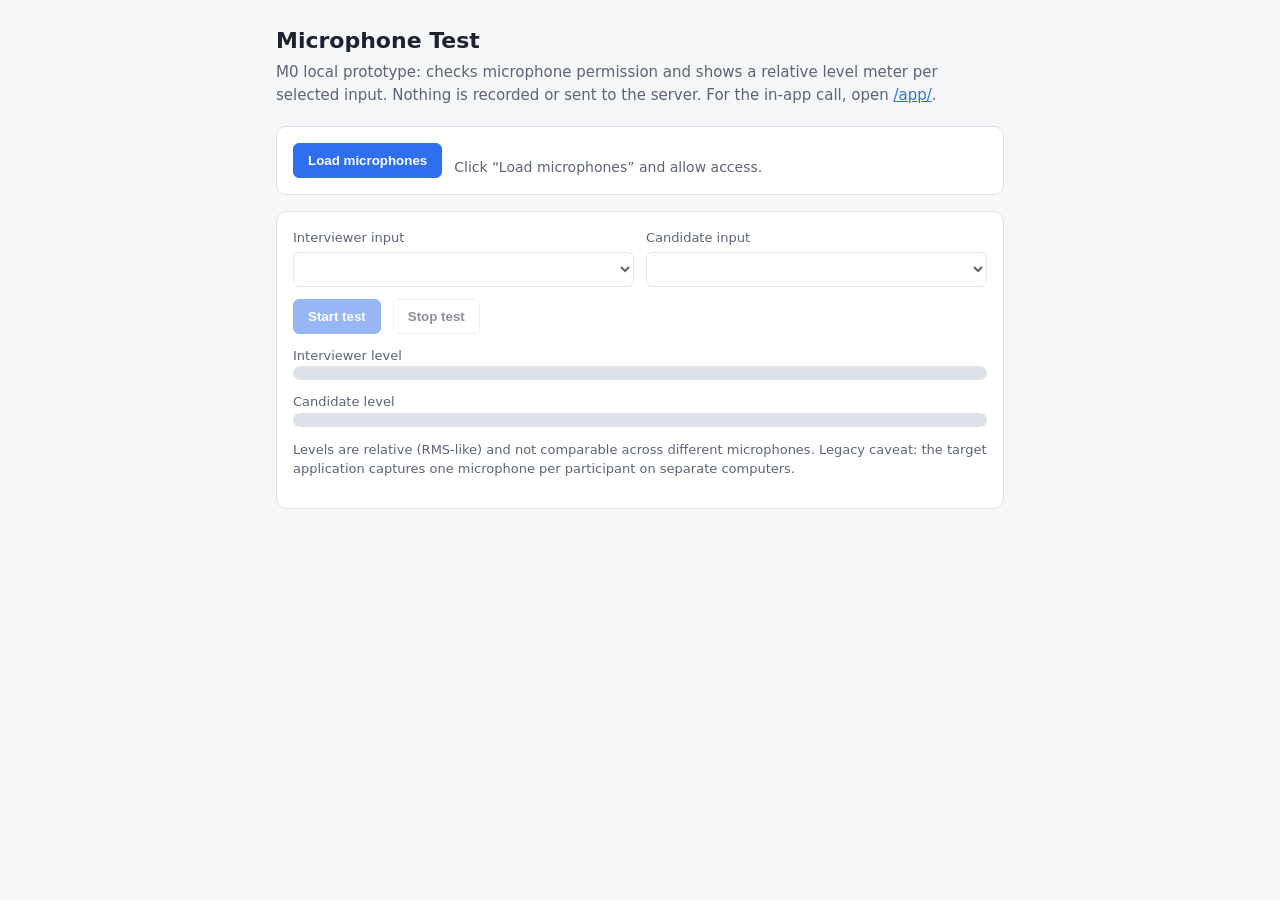
<file: voice-interview-analyzer/static/index.html>
<!doctype html>
<html lang="en">
<head>
  <meta charset="utf-8">
  <meta name="viewport" content="width=device-width, initial-scale=1">
  <title>Microphone Test — Voice Interview Analyzer</title>
  <style>
    :root { --bg:#f6f7f9; --card:#fff; --ink:#1d2330; --muted:#5b6475; --line:#dde1e8; --accent:#2f6fed; --ok:#1f9d55; --err:#c53030; }
    @media (prefers-color-scheme: dark) { :root { --bg:#12151b; --card:#1b2029; --ink:#e7eaf0; --muted:#9aa3b2; --line:#2c3340; --accent:#6c9bff; } }
    * { box-sizing: border-box; }
    body { margin:0; font:15px/1.5 system-ui,-apple-system,"Segoe UI",sans-serif; background:var(--bg); color:var(--ink); }
    main { max-width:760px; margin:0 auto; padding:24px 16px 48px; }
    h1 { font-size:22px; margin:0 0 4px; }
    p.lead { color:var(--muted); margin:0 0 20px; }
    .card { background:var(--card); border:1px solid var(--line); border-radius:10px; padding:16px; margin-bottom:16px; }
    .row { display:flex; gap:12px; flex-wrap:wrap; align-items:end; }
    label { display:block; font-size:13px; color:var(--muted); margin-bottom:4px; }
    select { width:100%; padding:8px; border-radius:6px; border:1px solid var(--line); background:var(--card); color:var(--ink); }
    .field { flex:1 1 260px; }
    button { padding:9px 14px; border-radius:6px; border:1px solid var(--line); background:var(--card); color:var(--ink); cursor:pointer; font-weight:600; }
    button.primary { background:var(--accent); border-color:var(--accent); color:#fff; }
    button:disabled { opacity:.5; cursor:not-allowed; }
    .meter { height:14px; background:var(--line); border-radius:7px; overflow:hidden; }
    .meter > div { height:100%; width:0; background:var(--ok); transition:width 60ms linear; }
    .meter-row { margin:10px 0; }
    .meter-row span { font-size:13px; color:var(--muted); }
    #status { font-size:14px; color:var(--muted); }
    #status.error { color:var(--err); }
    .note { font-size:13px; color:var(--muted); }
    a { color:var(--accent); }
  </style>
</head>
<body>
<main>
  <h1>Microphone Test</h1>
  <p class="lead">M0 local prototype: checks microphone permission and shows a relative level meter per selected input.
    Nothing is recorded or sent to the server. For the in-app call, open <a href="/app/">/app/</a>.</p>

  <div class="card">
    <div class="row">
      <button id="loadBtn" class="primary">Load microphones</button>
      <span id="status">Click “Load microphones” and allow access.</span>
    </div>
  </div>

  <div class="card">
    <div class="row">
      <div class="field">
        <label for="interviewerSelect">Interviewer input</label>
        <select id="interviewerSelect" disabled></select>
      </div>
      <div class="field">
        <label for="candidateSelect">Candidate input</label>
        <select id="candidateSelect" disabled></select>
      </div>
    </div>
    <div class="row" style="margin-top:12px">
      <button id="startBtn" class="primary" disabled>Start test</button>
      <button id="stopBtn" disabled>Stop test</button>
    </div>
    <div class="meter-row"><span>Interviewer level</span><div class="meter"><div id="interviewerMeter"></div></div></div>
    <div class="meter-row"><span>Candidate level</span><div class="meter"><div id="candidateMeter"></div></div></div>
    <p class="note">Levels are relative (RMS-like) and not comparable across different microphones.
      Legacy caveat: the target application captures one microphone per participant on separate computers.</p>
  </div>
</main>

<script>
(() => {
  const $ = (id) => document.getElementById(id);
  const statusEl = $("status");
  const selects = { interviewer: $("interviewerSelect"), candidate: $("candidateSelect") };
  const meters = { interviewer: $("interviewerMeter"), candidate: $("candidateMeter") };
  let active = []; // { stream, ctx, raf }

  function setStatus(msg, isError = false) {
    statusEl.textContent = msg;
    statusEl.classList.toggle("error", isError);
  }

  async function loadMicrophones() {
    try {
      // Ask once so the browser reveals device labels, then release immediately.
      const probe = await navigator.mediaDevices.getUserMedia({ audio: true });
      probe.getTracks().forEach((t) => t.stop());
      const inputs = (await navigator.mediaDevices.enumerateDevices()).filter((d) => d.kind === "audioinput");
      for (const sel of Object.values(selects)) {
        sel.innerHTML = "";
        inputs.forEach((d, i) => sel.add(new Option(d.label || `Microphone ${i + 1}`, d.deviceId)));
        sel.disabled = inputs.length === 0;
      }
      if (inputs.length >= 2) selects.candidate.selectedIndex = 1;
      if (inputs.length < 2) {
        setStatus(`Found ${inputs.length} input(s). Connect a second microphone to test two distinct inputs.`, inputs.length === 0);
        $("startBtn").disabled = true;
      } else {
        setStatus(`Found ${inputs.length} microphone inputs.`);
        $("startBtn").disabled = false;
      }
    } catch (err) {
      setStatus(`Microphone access failed: ${err.name} — ${err.message}`, true);
    }
  }

  async function startTest() {
    if (selects.interviewer.value === selects.candidate.value) {
      setStatus("Choose two different devices for interviewer and candidate.", true);
      return;
    }
    stopTest();
    try {
      for (const role of ["interviewer", "candidate"]) {
        const stream = await navigator.mediaDevices.getUserMedia({
          audio: { deviceId: { exact: selects[role].value }, echoCancellation: false, noiseSuppression: false, autoGainControl: false },
        });
        const ctx = new AudioContext();
        const analyser = ctx.createAnalyser();
        analyser.fftSize = 2048;
        ctx.createMediaStreamSource(stream).connect(analyser);
        const buf = new Float32Array(analyser.fftSize);
        const entry = { stream, ctx, raf: 0 };
        const tick = () => {
          analyser.getFloatTimeDomainData(buf);
          let sum = 0;
          for (const v of buf) sum += v * v;
          const level = Math.min(1, Math.sqrt(sum / buf.length) * 4);
          meters[role].style.width = `${(level * 100).toFixed(1)}%`;
          entry.raf = requestAnimationFrame(tick);
        };
        stream.getTracks().forEach((t) => t.addEventListener("ended", () => {
          setStatus(`${role} microphone disconnected. Stop the test and reload devices.`, true);
        }));
        tick();
        active.push(entry);
      }
      setStatus("Testing — speak into each microphone; only the matching meter should react strongly.");
      $("startBtn").disabled = true;
      $("stopBtn").disabled = false;
    } catch (err) {
      setStatus(`Could not open microphone: ${err.name} — ${err.message}`, true);
      stopTest();
    }
  }

  function stopTest() {
    for (const { stream, ctx, raf } of active) {
      cancelAnimationFrame(raf);
      stream.getTracks().forEach((t) => t.stop());
      ctx.close();
    }
    active = [];
    Object.values(meters).forEach((m) => (m.style.width = "0"));
    $("stopBtn").disabled = true;
    $("startBtn").disabled = selects.interviewer.options.length < 2;
  }

  $("loadBtn").addEventListener("click", loadMicrophones);
  $("startBtn").addEventListener("click", startTest);
  $("stopBtn").addEventListener("click", () => { stopTest(); setStatus("Test stopped; microphones released."); });
  window.addEventListener("beforeunload", stopTest);
})();
</script>
</body>
</html>
</file>
